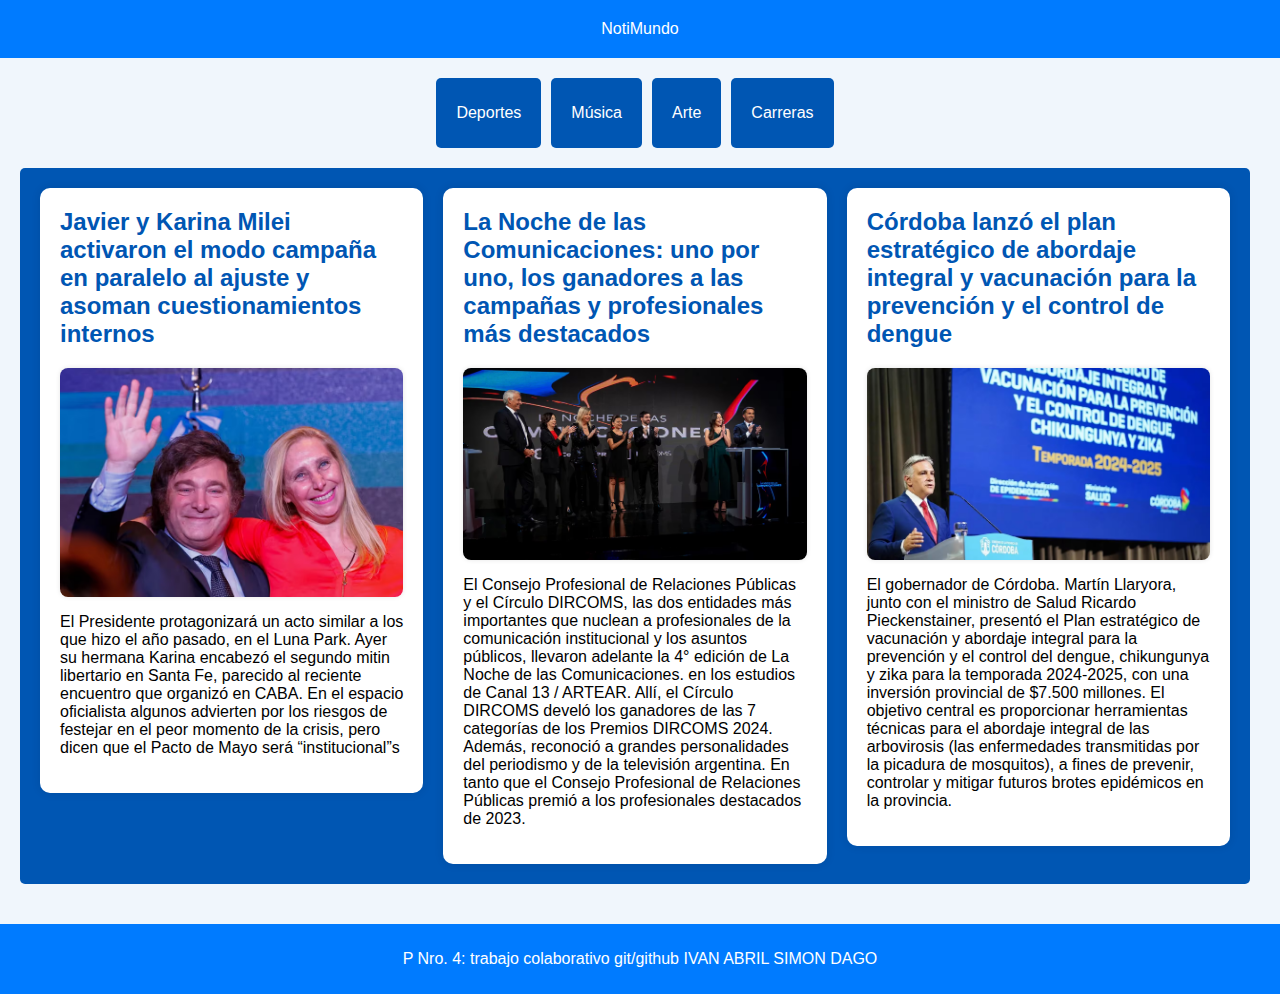
<file: index.html>
<!DOCTYPE html>
<html lang="en">
<head>
    <meta charset="UTF-8">
    <meta name="viewport" content="width=device-width, initial-scale=1.0">
    <link rel="stylesheet" href="style.css">
    <title>Document</title>
</head>
<body>
    <header>NotiMundo</header>
    <div class="container">
    <section id="deportes">
        <nav>
            <ul>
                <li><a href="dago.html">Deportes</a></li>
            </ul>
        </nav>
    </section>
    
   
    <section id="musica">
        <nav>
            <ul>
                <li><a href="abril.html">Música</a></li>
            </ul>
        </nav>
    </section>
    
    
    <section id="arte">
        <nav>
            <ul>
                <li><a href="simon1.html">Arte</a></li>
            </ul>
        </nav>
    </section>
    <section id="auto">
        <nav>
            <ul>
                <li><a href="ivan.html">Carreras</a></li>
            </ul>
        </nav>
    </section>
</div>
<main>
    <section class="contenido-imagenes">
        <article>
            <h2>Javier y Karina Milei activaron el modo campaña en paralelo al ajuste y asoman cuestionamientos internos</h2>
            <img src="img ivan/1.jpg" alt="Imagen 1">
            <p>El Presidente protagonizará un acto similar a los que hizo el año pasado, en el Luna Park. Ayer su hermana Karina encabezó el segundo mitin libertario en Santa Fe, parecido al reciente encuentro que organizó en CABA. En el espacio oficialista algunos advierten por los riesgos de festejar en el peor momento de la crisis, pero dicen que el Pacto de Mayo será “institucional”s    
            </p>
        </article>
        
            <article>
                <h2>La Noche de las Comunicaciones: uno por uno, los ganadores a las campañas y profesionales más destacados</h2>
                <img src="img ivan/2.jpg" alt="Imagen 2">
                <p>El Consejo Profesional de Relaciones Públicas y el Círculo DIRCOMS, las dos entidades más importantes que nuclean a profesionales de la comunicación institucional y los asuntos públicos, llevaron adelante la 4° edición de La Noche de las Comunicaciones. en los estudios de Canal 13 / ARTEAR. Allí, el Círculo DIRCOMS develó los ganadores de las 7 categorías de los Premios DIRCOMS 2024. Además, reconoció a grandes personalidades del periodismo y de la televisión argentina. En tanto que el Consejo Profesional de Relaciones Públicas premió a los profesionales destacados de 2023.   
                </p>
            </article>
            
                <article>
                    <h2>Córdoba lanzó el plan estratégico de abordaje integral y vacunación para la prevención y el control de dengue</h2>
                    <img src="img ivan/3.jpg" alt="Imagen 3">
                    <p>El gobernador de Córdoba. Martín Llaryora, junto con el ministro de Salud Ricardo Pieckenstainer, presentó el Plan estratégico de vacunación y abordaje integral para la prevención y el control del dengue, chikungunya y zika para la temporada 2024-2025, con una inversión provincial de $7.500 millones.

                        El objetivo central es proporcionar herramientas técnicas para el abordaje integral de las arbovirosis (las enfermedades transmitidas por la picadura de mosquitos), a fines de prevenir, controlar y mitigar futuros brotes epidémicos en la provincia. 
                    </p>
                </article>
     </section>
     
    </main>
    <footer>
        <p>P Nro. 4: trabajo colaborativo git/github  IVAN ABRIL SIMON DAGO</p>
    </footer>
    
</body>
</html>
</file>
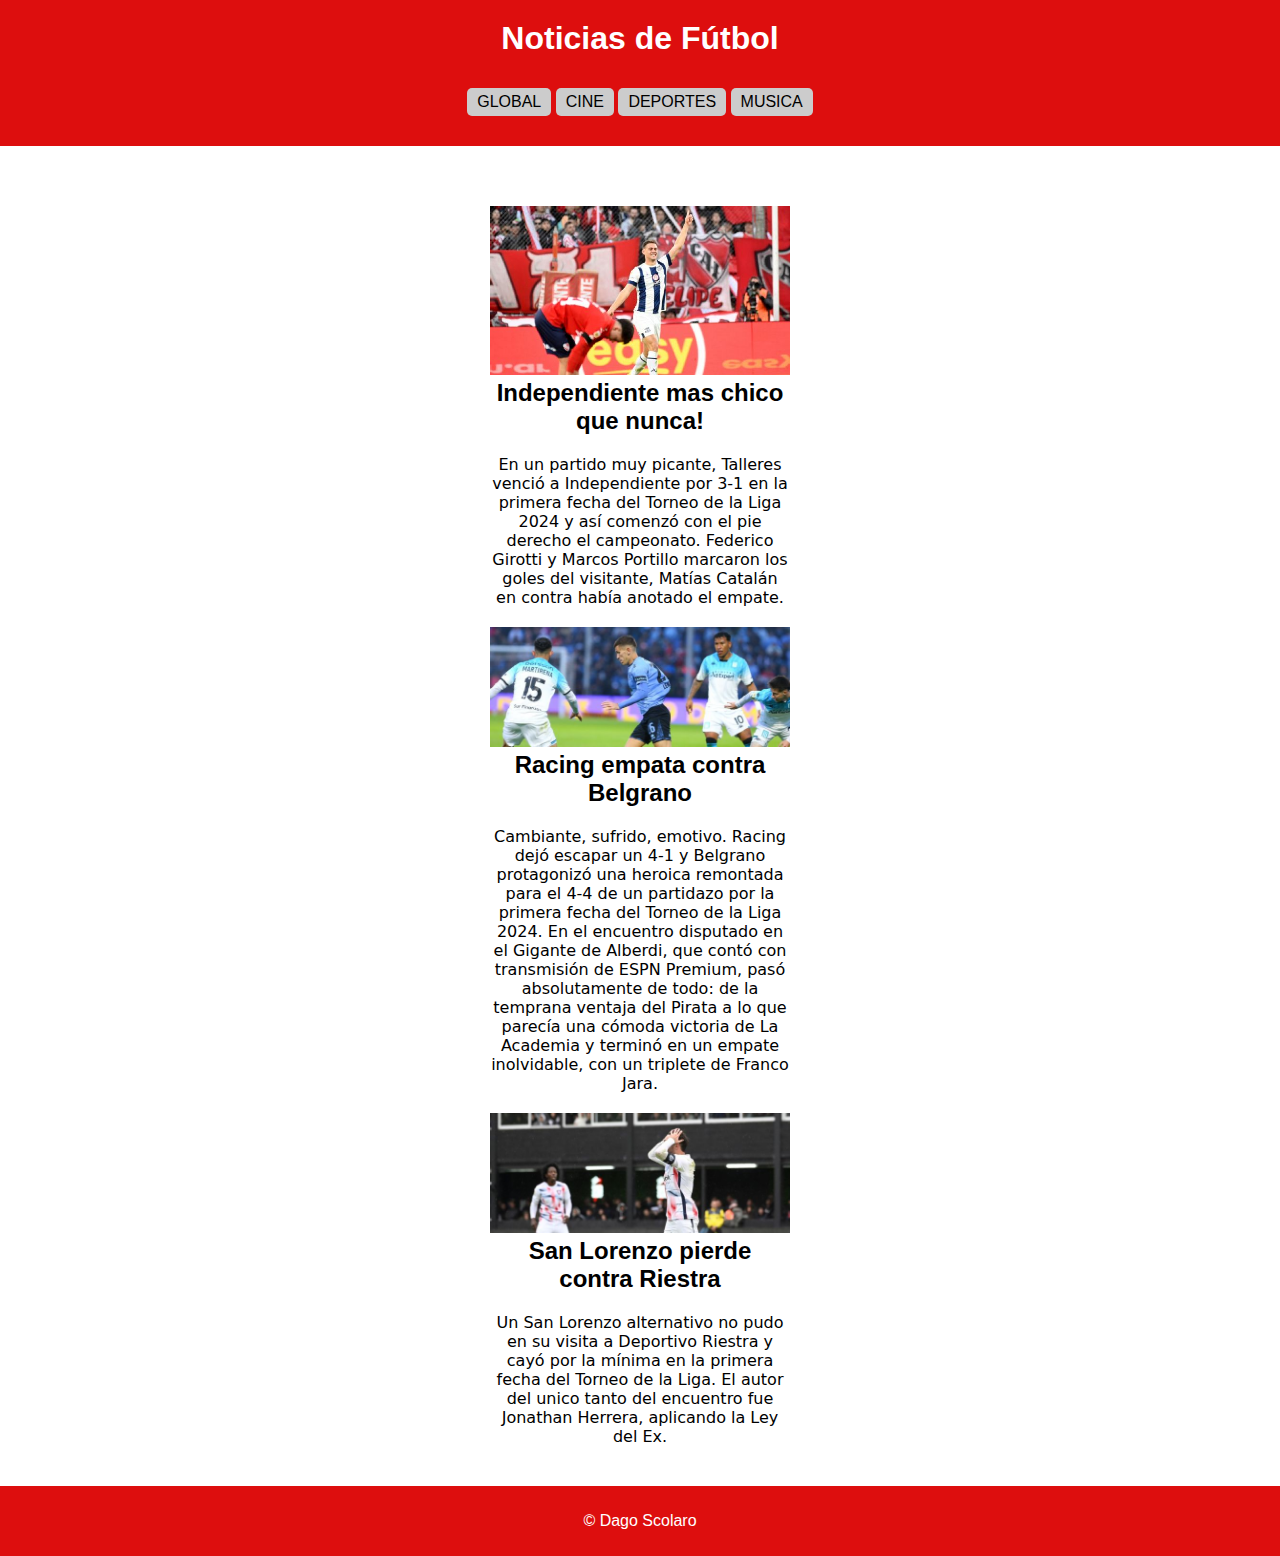
<file: dago.html>
<!DOCTYPE html>
<html lang="en">
<head>
    <meta charset="UTF-8">
    <meta name="viewport" content="width=device-width, initial-scale=1.0">
    <title>Document</title>
    <link rel="stylesheet" href="dago.css">
</head>
<body>
    
    <header>
        <h1>Noticias de Fútbol</h1>

        <nav>
            <a href="ivan.html">GLOBAL</a>
            <a href="simon.html">CINE</a>
            <a href="dago.html">DEPORTES</a>
            <a href="abril.html">MUSICA</a>
        </nav>

    </header>
    

    <main>
        <div class="container">        

        <div class="contenido">
        <article>
            <img src="img dago/independiente.jpeg">
            <h2>Independiente mas chico que nunca!</h2>
            <p>En un partido muy picante, Talleres venció a Independiente por 3-1 en la primera fecha del Torneo de la Liga 2024 y así comenzó con el pie derecho el campeonato. Federico Girotti y Marcos Portillo marcaron los goles del visitante, Matías Catalán en contra había anotado el empate.</p>
        </article>
       

        <article>
            <img src="img dago/racing.jpeg">
            <h2>Racing empata contra Belgrano</h2>
            <p>Cambiante, sufrido, emotivo. Racing dejó escapar un 4-1 y Belgrano protagonizó una heroica remontada para el 4-4 de un partidazo por la primera fecha del Torneo de la Liga 2024.

                En el encuentro disputado en el Gigante de Alberdi, que contó con transmisión de ESPN Premium, pasó absolutamente de todo: de la temprana ventaja del Pirata a lo que parecía una cómoda victoria de La Academia y terminó en un empate inolvidable, con un triplete de Franco Jara.</p>
            
        </article>


        <article>
            <img src="img dago/riestra.jpeg">
            <h2>San Lorenzo pierde contra Riestra</h2>
            <p>Un San Lorenzo alternativo no pudo en su visita a Deportivo Riestra y cayó por la mínima en la primera fecha del Torneo de la Liga. El autor del unico tanto del encuentro fue Jonathan Herrera, aplicando la Ley del Ex.</p>
            
        </article>

        </div>
    </div>
        
    </main>
    
    <footer>
        <p>&copy; Dago Scolaro</p>
    </footer>





</body>
</html>
</file>
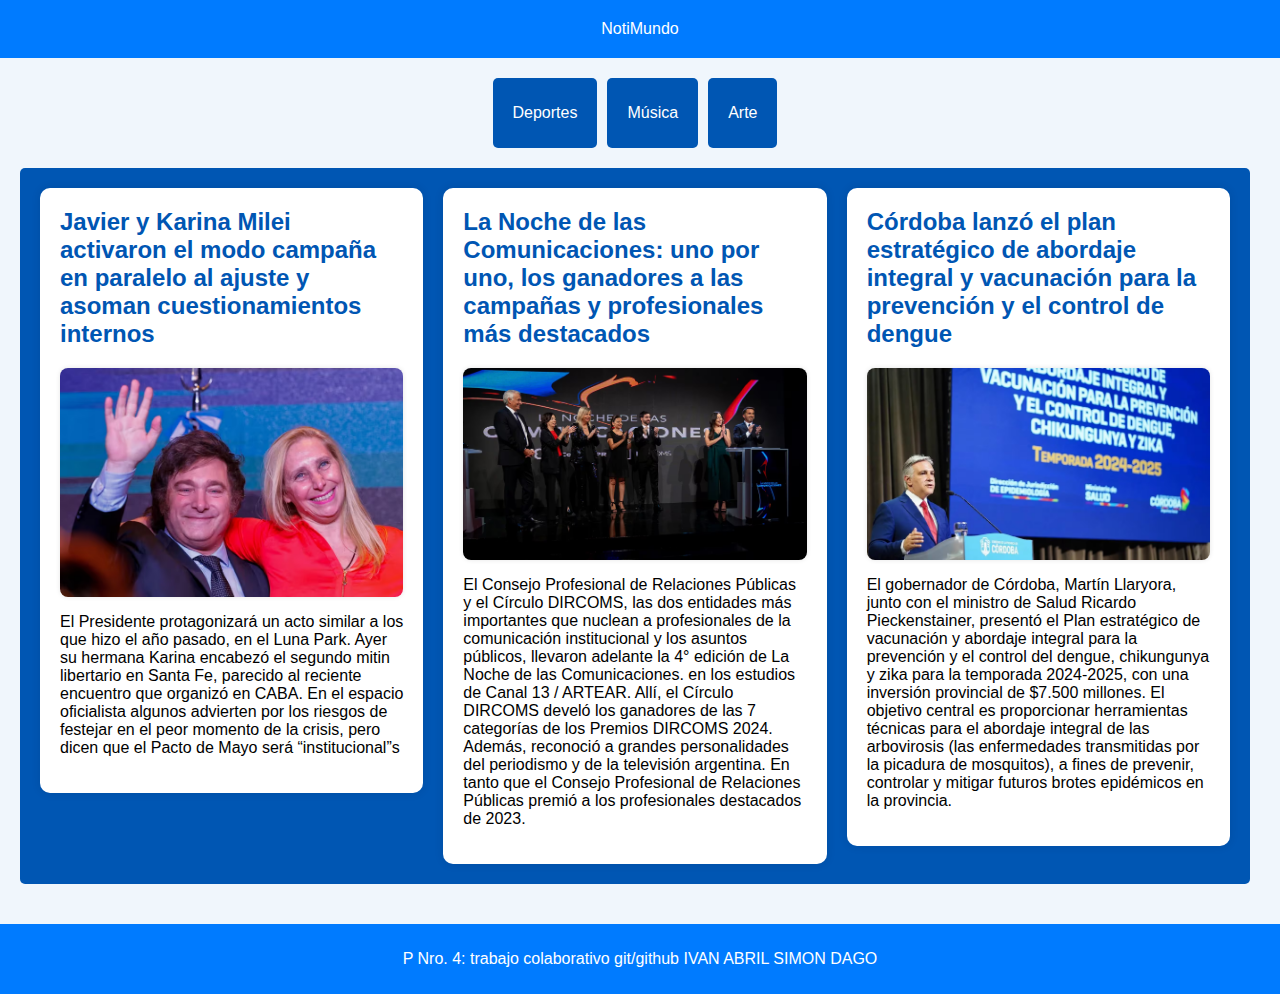
<file: ivan.html>
<!DOCTYPE html>
<html lang="en">
<head>
    <meta charset="UTF-8">
    <meta name="viewport" content="width=device-width, initial-scale=1.0">
    <link rel="stylesheet" href="ivan.css">
    <title>GLOBAL</title>
</head>
<body>
    <header>NotiMundo</header>
    <div class="container">
    <section id="deportes">
        <nav>
            <ul>
                <li><a href="dago.html">Deportes</a></li>
            </ul>
        </nav>
    </section>
    
   
    <section id="musica">
        <nav>
            <ul>
                <li><a href="abril.html">Música</a></li>
            </ul>
        </nav>
    </section>
    
    
    <section id="arte">
        <nav>
            <ul>
                <li><a href="simon.html">Arte</a></li>
            </ul>
        </nav>
    </section>
</div>
<main>
    <section class="contenido-imagenes">
        <article>
            <h2>Javier y Karina Milei activaron el modo campaña en paralelo al ajuste y asoman cuestionamientos internos</h2>
            <img src="img ivan/1.jpg" alt="Imagen 1">
            <p>El Presidente protagonizará un acto similar a los que hizo el año pasado, en el Luna Park. Ayer su hermana Karina encabezó el segundo mitin libertario en Santa Fe, parecido al reciente encuentro que organizó en CABA. En el espacio oficialista algunos advierten por los riesgos de festejar en el peor momento de la crisis, pero dicen que el Pacto de Mayo será “institucional”s    
            </p>
        </article>
        
            <article>
                <h2>La Noche de las Comunicaciones: uno por uno, los ganadores a las campañas y profesionales más destacados</h2>
                <img src="img ivan/2.jpg" alt="Imagen 2">
                <p>El Consejo Profesional de Relaciones Públicas y el Círculo DIRCOMS, las dos entidades más importantes que nuclean a profesionales de la comunicación institucional y los asuntos públicos, llevaron adelante la 4° edición de La Noche de las Comunicaciones. en los estudios de Canal 13 / ARTEAR. Allí, el Círculo DIRCOMS develó los ganadores de las 7 categorías de los Premios DIRCOMS 2024. Además, reconoció a grandes personalidades del periodismo y de la televisión argentina. En tanto que el Consejo Profesional de Relaciones Públicas premió a los profesionales destacados de 2023.   
                </p>
            </article>
            
                <article>
                    <h2>Córdoba lanzó el plan estratégico de abordaje integral y vacunación para la prevención y el control de dengue</h2>
                    <img src="img ivan/3.jpg" alt="Imagen 3">
                    <p>El gobernador de Córdoba, Martín Llaryora, junto con el ministro de Salud Ricardo Pieckenstainer, presentó el Plan estratégico de vacunación y abordaje integral para la prevención y el control del dengue, chikungunya y zika para la temporada 2024-2025, con una inversión provincial de $7.500 millones.

                        El objetivo central es proporcionar herramientas técnicas para el abordaje integral de las arbovirosis (las enfermedades transmitidas por la picadura de mosquitos), a fines de prevenir, controlar y mitigar futuros brotes epidémicos en la provincia. 
                    </p>
                </article>
     </section>
     
    </main>
    <footer>
        <p>P Nro. 4: trabajo colaborativo git/github  IVAN ABRIL SIMON DAGO</p>
    </footer>
</body>
</html>
</file>
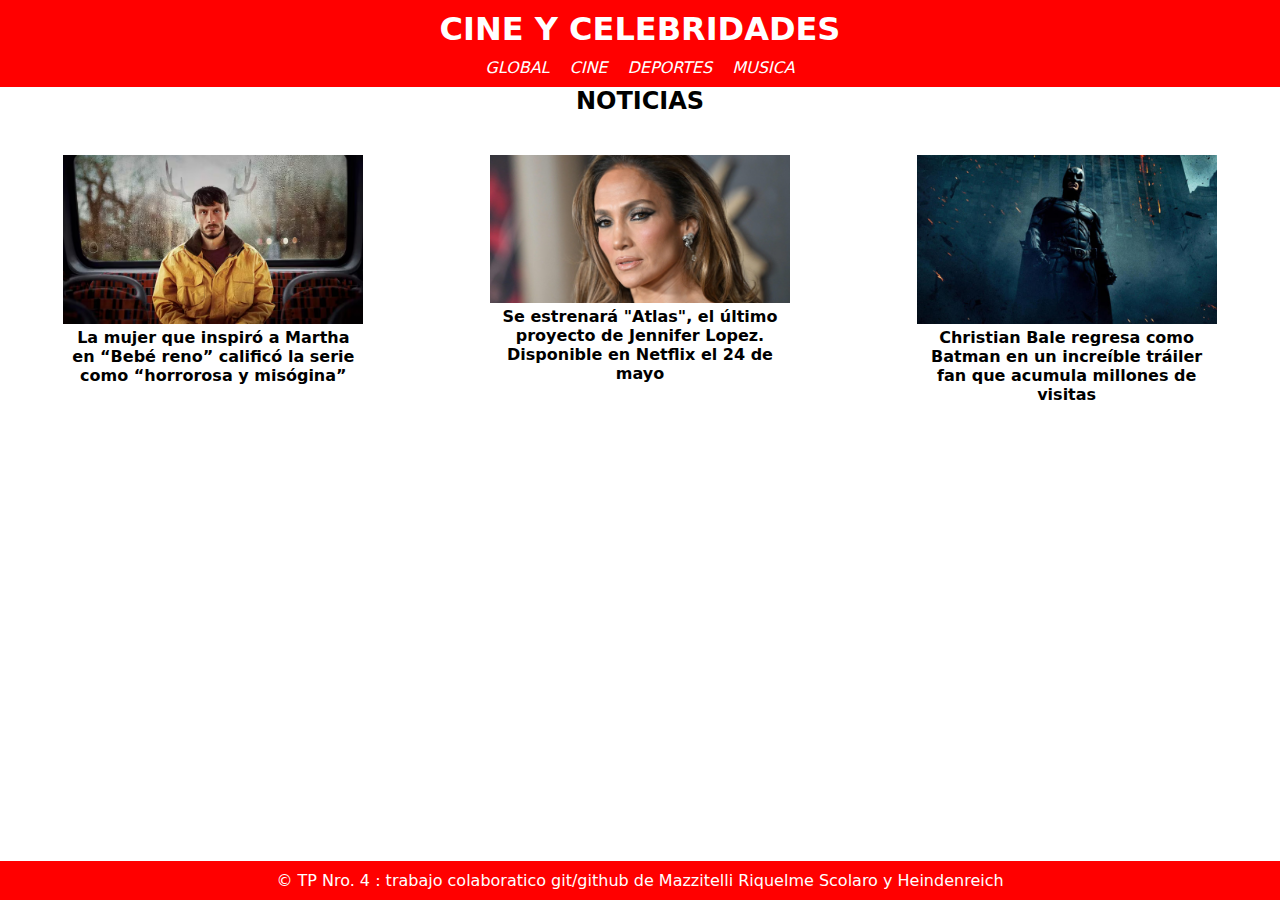
<file: simon1.html>
<!DOCTYPE html>
<html lang="en">
<head>
    <meta charset="UTF-8">
    <link rel="stylesheet" href="simon1.css">
    <meta name="viewport" content="width=device-width, initial-scale=1.0">
    <title>pagina colectiva</title>
</head>
<body>
    <header>
        <h1>CINE Y CELEBRIDADES</h1>
        <nav>
            <a href="ivan.html">GLOBAL</a>
            <a href="simon1.html">CINE</a>
            <a href="dago.html">DEPORTES</a>
            <a href="abril.html">MUSICA</a>
        </nav>
    </header>

    <main>
        <h2>NOTICIAS</h2>
        <div class="container">
            <div class="content">
                <img src="imgs simon/foto1.avif" alt="Descripción de la imagen 1">
                <p><strong>La mujer que inspiró a Martha en “Bebé reno” calificó la serie como “horrorosa y misógina”</strong></p>
            </div>

            <div class="content">
                <img src="imgs simon/foto2.jpg" alt="Descripción de la imagen 2">
                <p> <strong> Se estrenará "Atlas", el último proyecto de Jennifer Lopez. Disponible en Netflix el 24 de mayo</strong></p>
            </div>

            <div class="content">
                <img src="imgs simon/foto3.jpg" alt="Descripción de la imagen 3">
                <p><strong>Christian Bale regresa como Batman en un increíble tráiler fan que acumula millones de visitas</strong> </p>
            </div>
        </div>
    </main>

    <footer>
        <p>&copy; TP Nro. 4 : trabajo colaboratico git/github de Mazzitelli Riquelme Scolaro y Heindenreich</p>
    </footer>

</body>
</html>
</file>
<file: style.css>
body {
    margin: 0;
    padding: 0;
    font-family: Arial, sans-serif;
    background-color: #f0f6fc; 
}

header {
    background-color: #007bff; 
    color: #fff;
    text-align: center;
    padding: 20px;
    margin-bottom: 20px; 
}

body, html {
    height: 100%;
    margin: 0;
}

h1 {
    text-align: center;
}

.container {
    display: flex;
    justify-content: center;
    align-items: flex-end;
    margin-top: 20px;
}

section {
    padding: 10px;
    background-color: #0056b3;
    margin-right: 10px;
    display: inline-block;
    cursor: pointer;
    transition: background-color 0.3s;
    border-radius: 5px;
}

section:hover {
    background-color: #004080;
}

nav ul {
    list-style: none;
    padding: 0;
}

nav li {
    margin: 0 10px;
}

nav a {
    color: #fff;
    text-decoration: none;
}

main {
    display: flex;
    justify-content: center;
    align-items: flex-start;
    padding: 20px;
}

.contenido-imagenes {
    display: flex;
    justify-content: space-between;
    align-items: flex-start;
    width: 100%;
}

.contenido-imagenes article {
    flex: 1;
    background-color: #fff; 
    padding: 20px;
    margin: 10px;
    border-radius: 10px; 
    box-shadow: 0 0 10px rgba(0, 0, 0, 0.1); 
    transition: box-shadow 0.3s ease; 
}

.contenido-imagenes article:hover {
    box-shadow: 0 0 20px rgba(0, 0, 0, 0.2); 
}

.contenido-imagenes img {
    max-width: 100%;
    height: auto;
    display: block;
    margin: 0 auto; 
    border-radius: 8px; 
    box-shadow: 0 0 5px rgba(0, 0, 0, 0.1); 
}

.contenido-imagenes h2 {
    margin-top: 0; 
    color: #0056b3; 
}

footer {
    background-color: #007bff; 
    color: #fff;
    text-align: center;
    padding: 10px;
    margin-top: 20px; 
}
</file>
<file: dago.css>
body {
    font-family: Arial, sans-serif;
    margin: 0;
    padding: 0;
}

header {
    background-color: #dd0e0e;
    color: #ffffff;
    text-align: center;
    padding: 20px 0;
}

main {
    padding: 20px;
}

article {
    margin-bottom: 20px;
}

h1, h2 {
    margin-top: 0;
    font-family: 'Franklin Gothic Medium', 'Arial Narrow', Arial, sans-serif;
}

a {
    color: #333;
    text-decoration: none;
    display: inline-block;
    background-color: #ccc;
    padding: 5px 10px;
    border-radius: 5px;
}

a:hover {
    background-color: #666;
    color: #fff;
}

footer {
    background-color: #dd0e0e;
    color: #fff;
    text-align: center;
    padding: 10px 0;
    position: relative; 
    width: 100%;
}

.contenido{

    text-align: center;
    font-family: system-ui, -apple-system, BlinkMacSystemFont, 'Segoe UI', Roboto, Oxygen, Ubuntu, Cantarell, 'Open Sans', 'Helvetica Neue', sans-serif;
    margin-top: 20px;
    max-width: 300px; 

}

.contenido img{

    width: 100%; 
    height: auto;

}

.container {
    display: flex;
    justify-content: space-around;
    margin-top: 20px;
}

nav {
  
    padding: 10px; 
}

nav a {
    color: rgb(0, 0, 0); 
    text-decoration: none; 
    padding: 5px 10px; 
}
</file>
<file: ivan.css>
body {
    margin: 0;
    padding: 0;
    font-family: Arial, sans-serif;
    background-color: #f0f6fc; 
}

header {
    background-color: #007bff; 
    color: #fff;
    text-align: center;
    padding: 20px;
    margin-bottom: 20px; 
}

body, html {
    height: 100%;
    margin: 0;
}

h1 {
    text-align: center;
}

.container {
    display: flex;
    justify-content: center;
    align-items: flex-end;
    margin-top: 20px;
}

section {
    padding: 10px;
    background-color: #0056b3;
    margin-right: 10px;
    display: inline-block;
    cursor: pointer;
    transition: background-color 0.3s;
    border-radius: 5px;
}

section:hover {
    background-color: #004080;
}

nav ul {
    list-style: none;
    padding: 0;
}

nav li {
    margin: 0 10px;
}

nav a {
    color: #fff;
    text-decoration: none;
}

main {
    display: flex;
    justify-content: center;
    align-items: flex-start;
    padding: 20px;
}

.contenido-imagenes {
    display: flex;
    justify-content: space-between;
    align-items: flex-start;
    width: 100%;
}

.contenido-imagenes article {
    flex: 1;
    background-color: #fff; 
    padding: 20px;
    margin: 10px;
    border-radius: 10px; 
    box-shadow: 0 0 10px rgba(0, 0, 0, 0.1); 
    transition: box-shadow 0.3s ease; 
}

.contenido-imagenes article:hover {
    box-shadow: 0 0 20px rgba(0, 0, 0, 0.2); 
}

.contenido-imagenes img {
    max-width: 100%;
    height: auto;
    display: block;
    margin: 0 auto; 
    border-radius: 8px; 
    box-shadow: 0 0 5px rgba(0, 0, 0, 0.1); 
}

.contenido-imagenes h2 {
    margin-top: 0; 
    color: #0056b3; 
}

footer {
    background-color: #007bff; 
    color: #fff;
    text-align: center;
    padding: 10px;
    margin-top: 20px; 
}
</file>
<file: simon1.css>
*{
    margin: 0;
    padding: 0;
    box-sizing: border-box;
}
header {
    background-color: red;
    color: #fff;
    padding: 10px;
    text-align: center;
}
nav {
    display: flex;
    justify-content: center;
    margin-top: 10px;
}
nav a {
    color: #fff;
    text-decoration: none;
    margin: 0 10px;
    font-style: oblique;
    font-family: system-ui, -apple-system, BlinkMacSystemFont, 'Segoe UI', Roboto, Oxygen, Ubuntu, Cantarell, 'Open Sans', 'Helvetica Neue', sans-serif;


}
h1 {
    text-align: center;
    font-family: system-ui, -apple-system, BlinkMacSystemFont, 'Segoe UI', Roboto, Oxygen, Ubuntu, Cantarell, 'Open Sans', 'Helvetica Neue', sans-serif;
}
h2{
    text-align: center;
    font-family: system-ui, -apple-system, BlinkMacSystemFont, 'Segoe UI', Roboto, Oxygen, Ubuntu, Cantarell, 'Open Sans', 'Helvetica Neue', sans-serif;


}
.container {
    display: flex;
    justify-content: space-around;
    margin-top: 20px;
}
.content {
    text-align: center;
    font-family: system-ui, -apple-system, BlinkMacSystemFont, 'Segoe UI', Roboto, Oxygen, Ubuntu, Cantarell, 'Open Sans', 'Helvetica Neue', sans-serif;
    margin-top: 20px;
    max-width: 300px; 
}
.content img {
    width: 100%; 
    height: auto; 
}
footer {
    background-color: red;
    font-family: system-ui, -apple-system, BlinkMacSystemFont, 'Segoe UI', Roboto, Oxygen, Ubuntu, Cantarell, 'Open Sans', 'Helvetica Neue', sans-serif;
    color: #fff;
    text-align: center;
    padding: 10px;
    position: fixed;
    bottom: 0;
    width: 100%;
}
</file>
